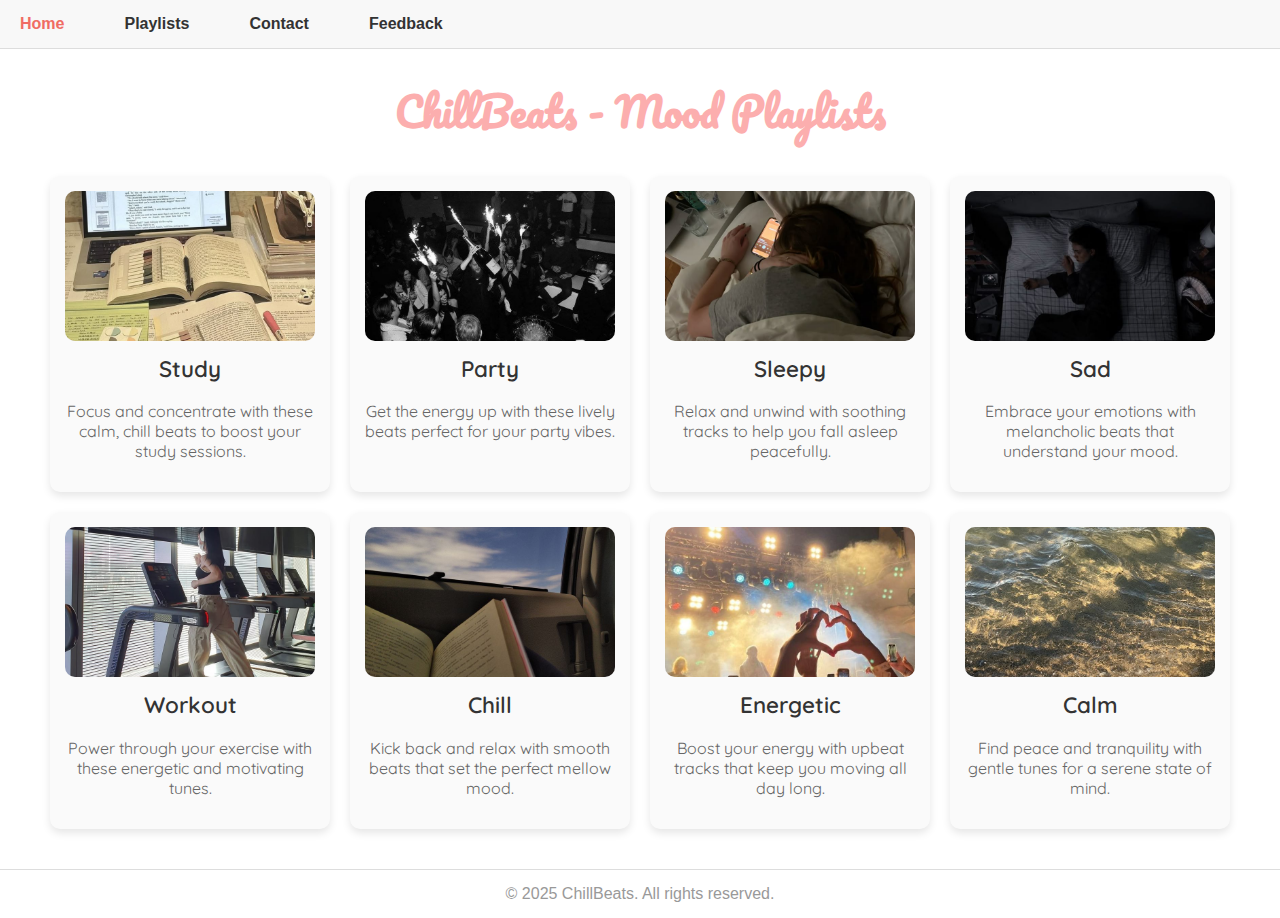
<file: index.html>
<!DOCTYPE html>
<html lang="en">
<head>
  <meta charset="UTF-8" />
  <meta name="viewport" content="width=device-width, initial-scale=1" />
  <title>ChillBeats - Home</title>

  <!-- Add pretty fonts from Google -->
  <link href="https://fonts.googleapis.com/css2?family=Pacifico&family=Poppins:wght@300;400&display=swap" rel="stylesheet" />

  <!-- Your stylesheet comes after fonts -->
  <link rel="stylesheet" href="style.css" />
</head>
<body class="home-page">
  <nav>
    <ul>
      <li><a href="index.html" class="active">Home</a></li>
      <li><a href="playlists.html">Playlists</a></li>
      <li><a href="contact.html">Contact</a></li>
      <li><a href="feedback.html">Feedback</a></li>
    </ul>
  </nav>

  <header>
    <h1>ChillBeats - Mood Playlists</h1>
  </header>

  <main class="container">
    <!-- Study Playlist -->
    <a href="playlists.html#study" class="playlist-card">
      <img src="study.jpg" alt="Study Playlist" />
      <h2>Study</h2>
      <p>Focus and concentrate with these calm, chill beats to boost your study sessions.</p>
    </a>

    <!-- Party Playlist -->
    <a href="playlists.html#party" class="playlist-card">
      <img src="party.jpg" alt="Party Playlist" />
      <h2>Party</h2>
      <p>Get the energy up with these lively beats perfect for your party vibes.</p>
    </a>

    <!-- Sleepy Playlist -->
    <a href="playlists.html#sleepy" class="playlist-card">
      <img src="sleepy.jpg" alt="Sleepy Playlist" />
      <h2>Sleepy</h2>
      <p>Relax and unwind with soothing tracks to help you fall asleep peacefully.</p>
    </a>

    <!-- Sad Playlist -->
    <a href="playlists.html#sad" class="playlist-card">
      <img src="sad.jpg" alt="Sad Playlist" />
      <h2>Sad</h2>
      <p>Embrace your emotions with melancholic beats that understand your mood.</p>
    </a>

    <!-- Workout Playlist -->
    <a href="playlists.html#workout" class="playlist-card">
      <img src="workout.jpg" alt="Workout Playlist" />
      <h2>Workout</h2>
      <p>Power through your exercise with these energetic and motivating tunes.</p>
    </a>

    <!-- Chill Playlist -->
    <a href="playlists.html#chill" class="playlist-card">
      <img src="chill.jpg" alt="Chill Playlist" />
      <h2>Chill</h2>
      <p>Kick back and relax with smooth beats that set the perfect mellow mood.</p>
    </a>

    <!-- Energetic Playlist -->
    <a href="playlists.html#energetic" class="playlist-card">
      <img src="energetic.jpg" alt="Energetic Playlist" />
      <h2>Energetic</h2>
      <p>Boost your energy with upbeat tracks that keep you moving all day long.</p>
    </a>

    <!-- Calm Playlist -->
    <a href="playlists.html#calm" class="playlist-card">
      <img src="calm.jpg" alt="Calm Playlist" />
      <h2>Calm</h2>
      <p>Find peace and tranquility with gentle tunes for a serene state of mind.</p>
    </a>
  </main>

  <footer>
    &copy; 2025 ChillBeats. All rights reserved.
  </footer>
</body>
</html>
</file>
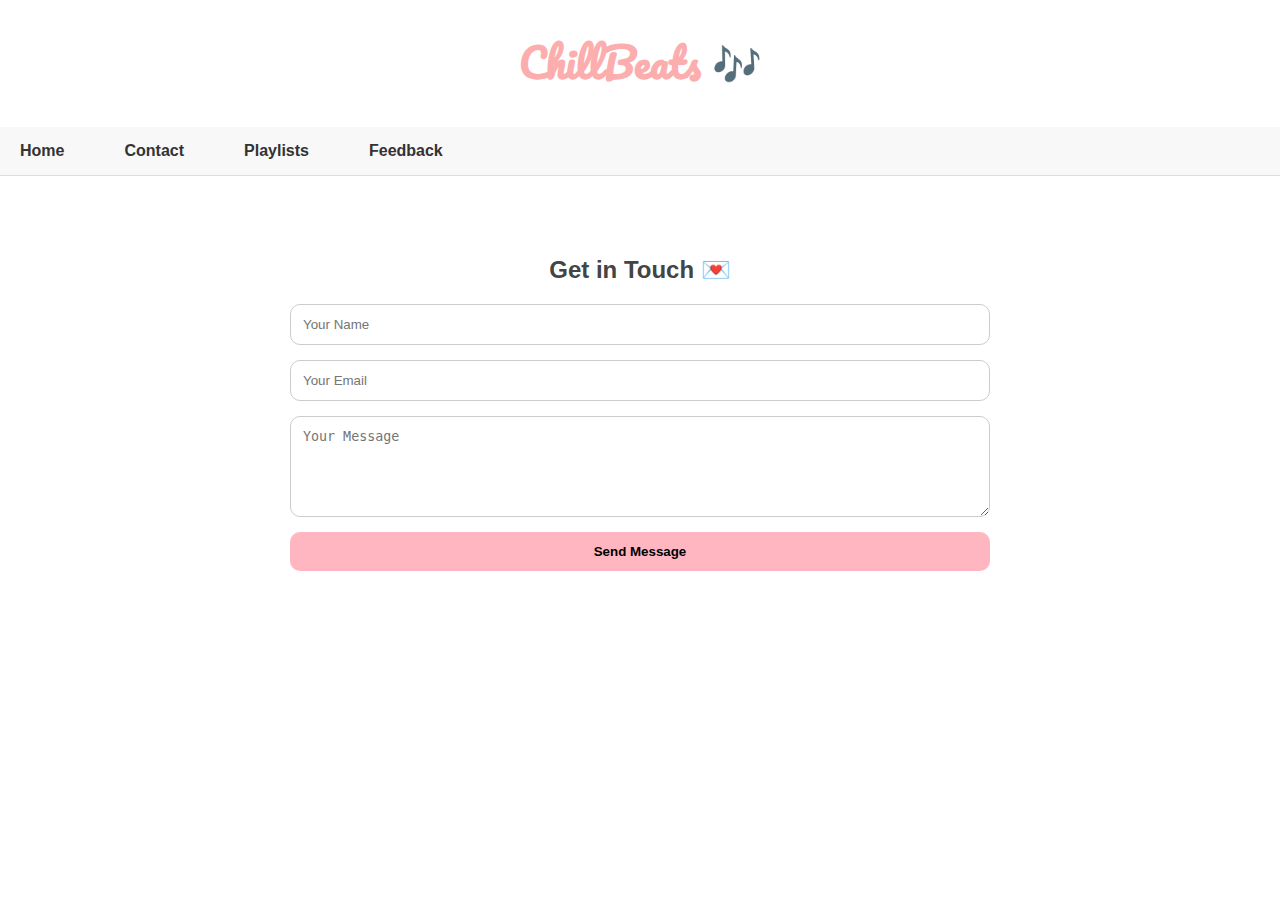
<file: contact.html>
<!DOCTYPE html>
<html lang="en">
<head>
  <meta charset="UTF-8" />
  <meta name="viewport" content="width=device-width, initial-scale=1.0"/>
  <title>Contact | ChillBeats</title>
  <link rel="stylesheet" href="style.css" />
</head>
<body>
  <header>
    <h1>ChillBeats 🎶</h1>
    <nav>
      <ul>
        <li><a href="index.html">Home</a></li>
        <li><a href="contact.html">Contact</a></li>
        <li><a href="playlists.html">Playlists</a></li>
        <li><a href="feedback.html">Feedback</a></li>
      </ul>
    </nav>
  </header>

  <section style="padding: 40px; max-width: 700px; margin: auto;">
    <h2 style="text-align:center; color: #444; margin-bottom: 20px;">Get in Touch 💌</h2>
    <form style="display: flex; flex-direction: column; gap: 15px;">
      <input type="text" placeholder="Your Name" required style="padding: 12px; border-radius: 10px; border: 1px solid #ccc;" />
      <input type="email" placeholder="Your Email" required style="padding: 12px; border-radius: 10px; border: 1px solid #ccc;" />
      <textarea placeholder="Your Message" rows="5" required style="padding: 12px; border-radius: 10px; border: 1px solid #ccc;"></textarea>
      <button type="submit" style="padding: 12px; border: none; border-radius: 10px; background: #ffb6c1; font-weight: bold; cursor: pointer;">Send Message</button>
    </form>
  </section>
</body>
</html>
</file>
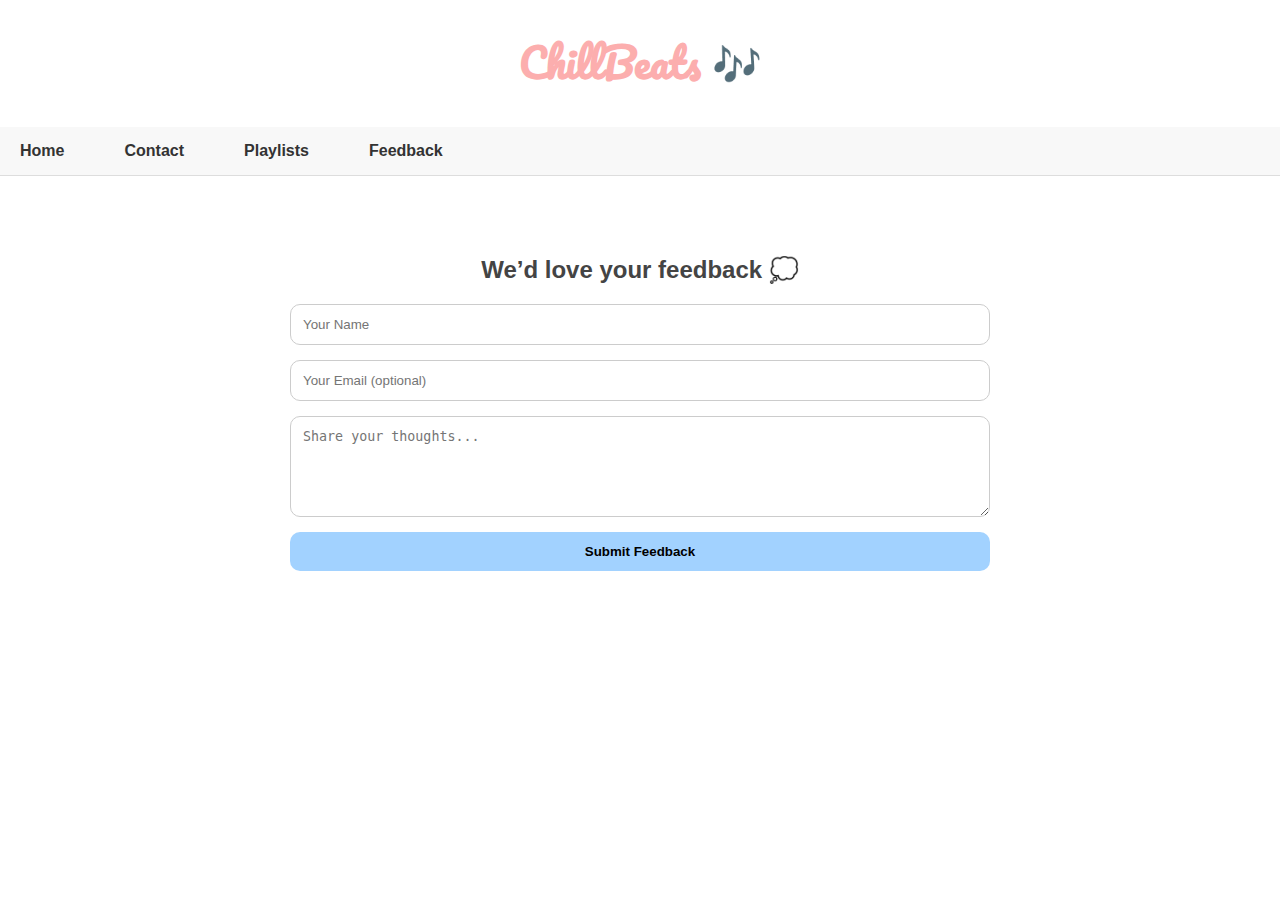
<file: feedback.html>
<!DOCTYPE html>
<html lang="en">
<head>
  <meta charset="UTF-8" />
  <meta name="viewport" content="width=device-width, initial-scale=1.0"/>
  <title>Feedback | ChillBeats</title>
  <link rel="stylesheet" href="style.css" />
</head>
<body>
  <header>
    <h1>ChillBeats 🎶</h1>
    <nav>
      <ul>
        <li><a href="index.html">Home</a></li>
        <li><a href="contact.html">Contact</a></li>
        <li><a href="playlists.html">Playlists</a></li>
        <li><a href="feedback.html">Feedback</a></li>
      </ul>
    </nav>
  </header>

  <section style="padding: 40px; max-width: 700px; margin: auto;">
    <h2 style="text-align:center; color: #444; margin-bottom: 20px;">We’d love your feedback 💭</h2>
    <form style="display: flex; flex-direction: column; gap: 15px;">
      <input type="text" placeholder="Your Name" required style="padding: 12px; border-radius: 10px; border: 1px solid #ccc;" />
      <input type="email" placeholder="Your Email (optional)" style="padding: 12px; border-radius: 10px; border: 1px solid #ccc;" />
      <textarea placeholder="Share your thoughts..." rows="5" required style="padding: 12px; border-radius: 10px; border: 1px solid #ccc;"></textarea>
      <button type="submit" style="padding: 12px; border: none; border-radius: 10px; background: #a2d2ff; font-weight: bold; cursor: pointer;">Submit Feedback</button>
    </form>
  </section>
</body>
</html>
</file>
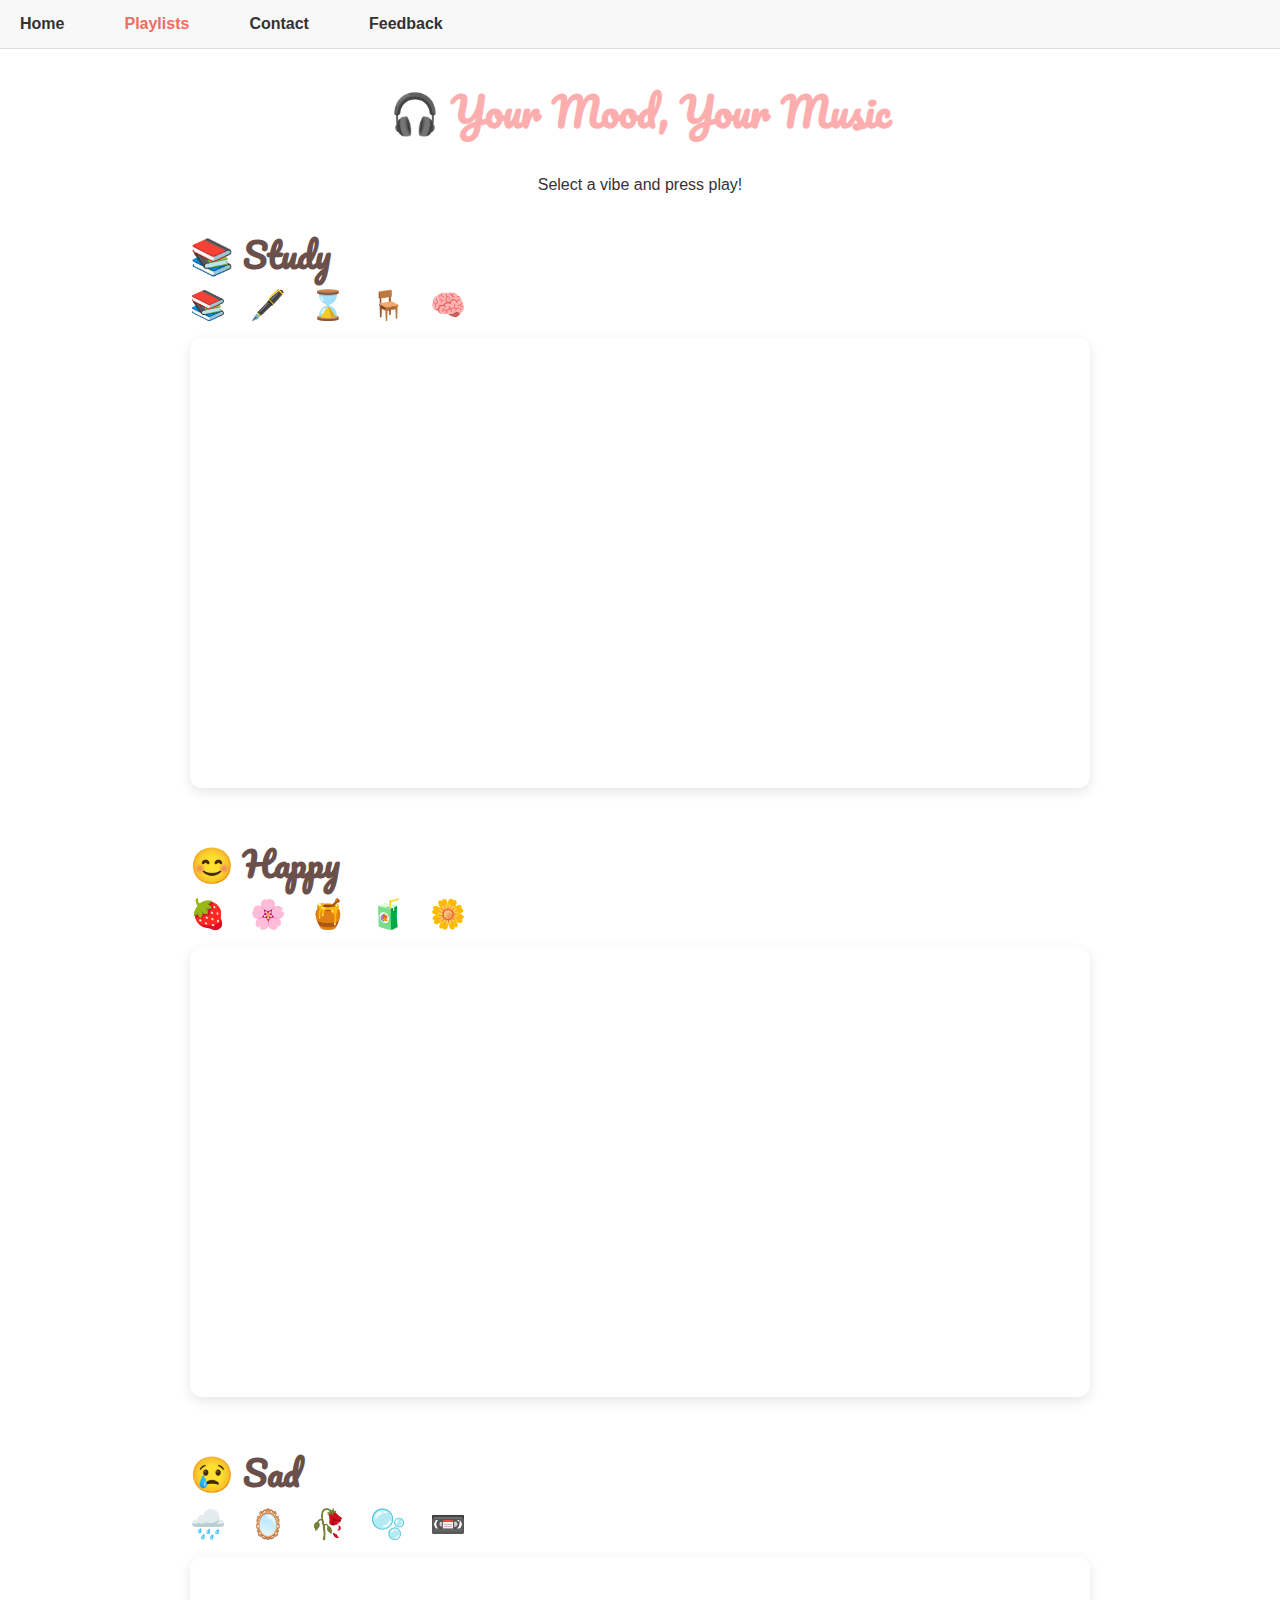
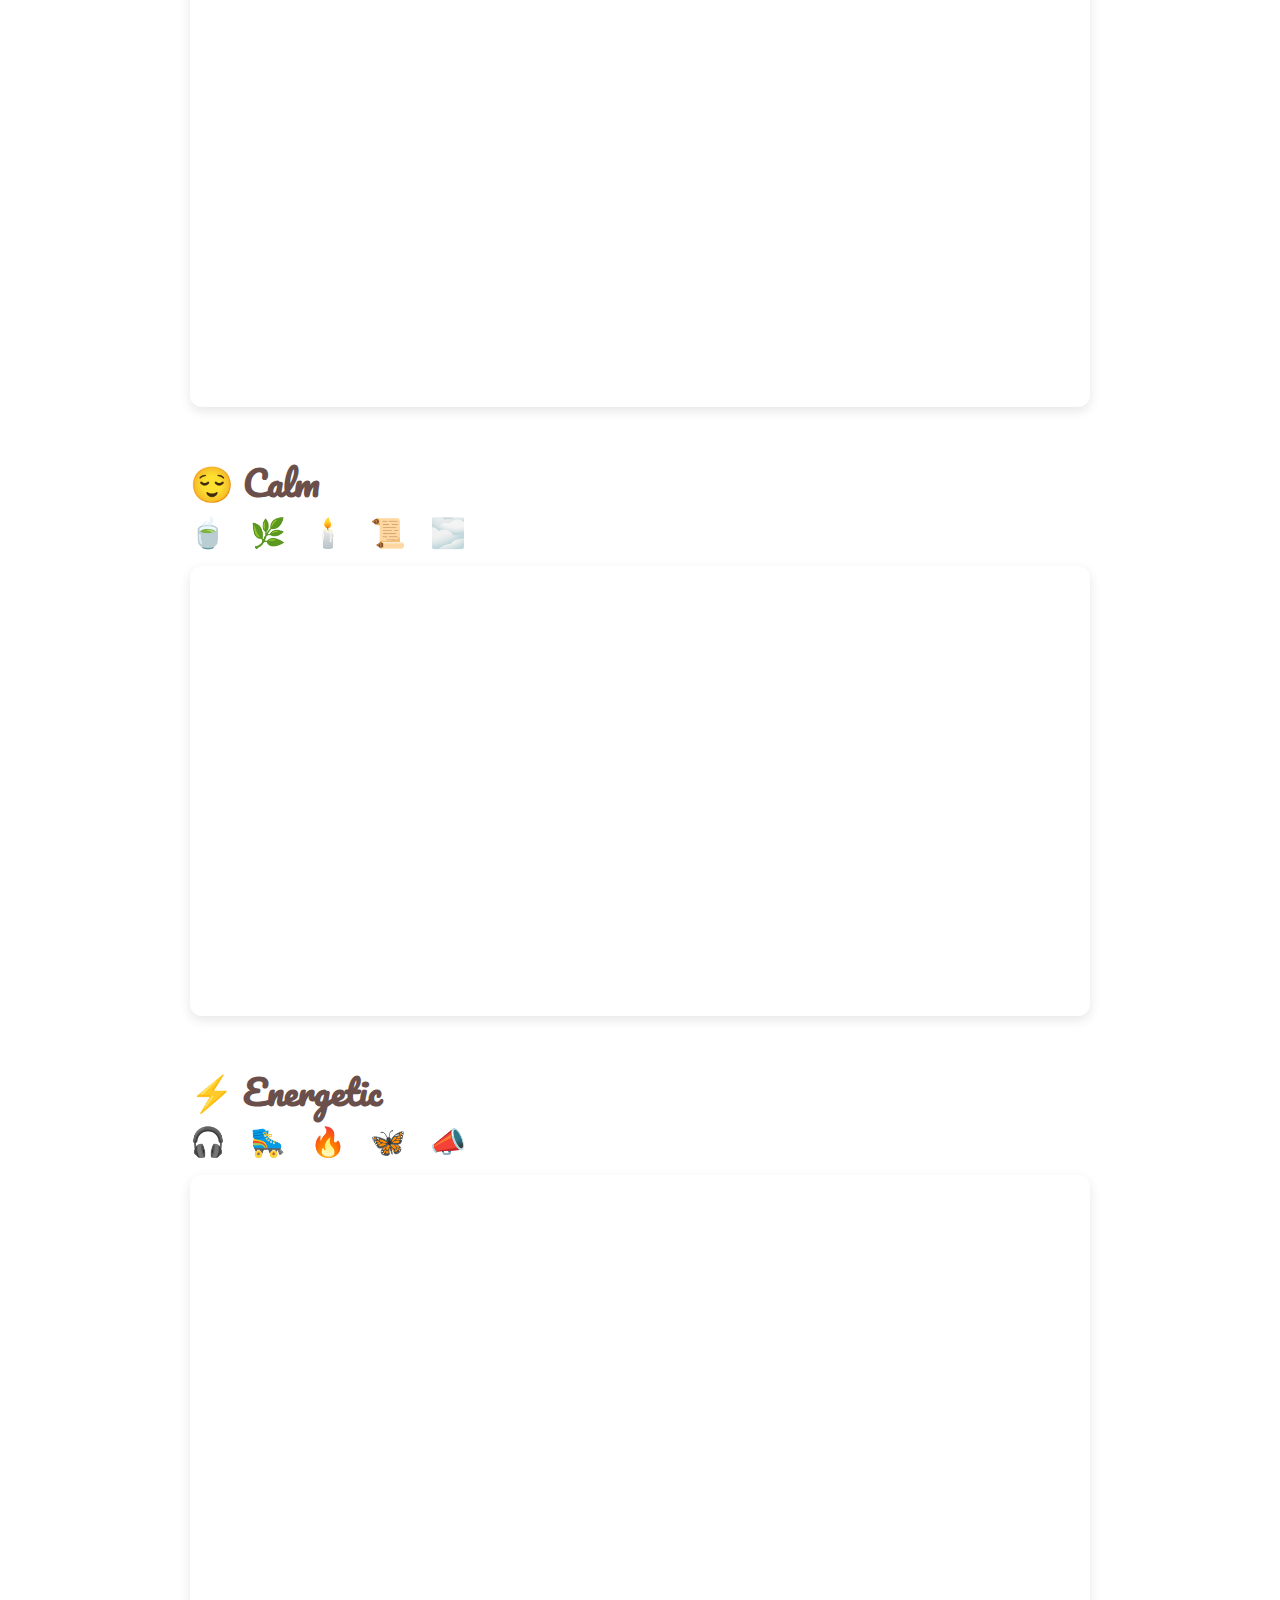
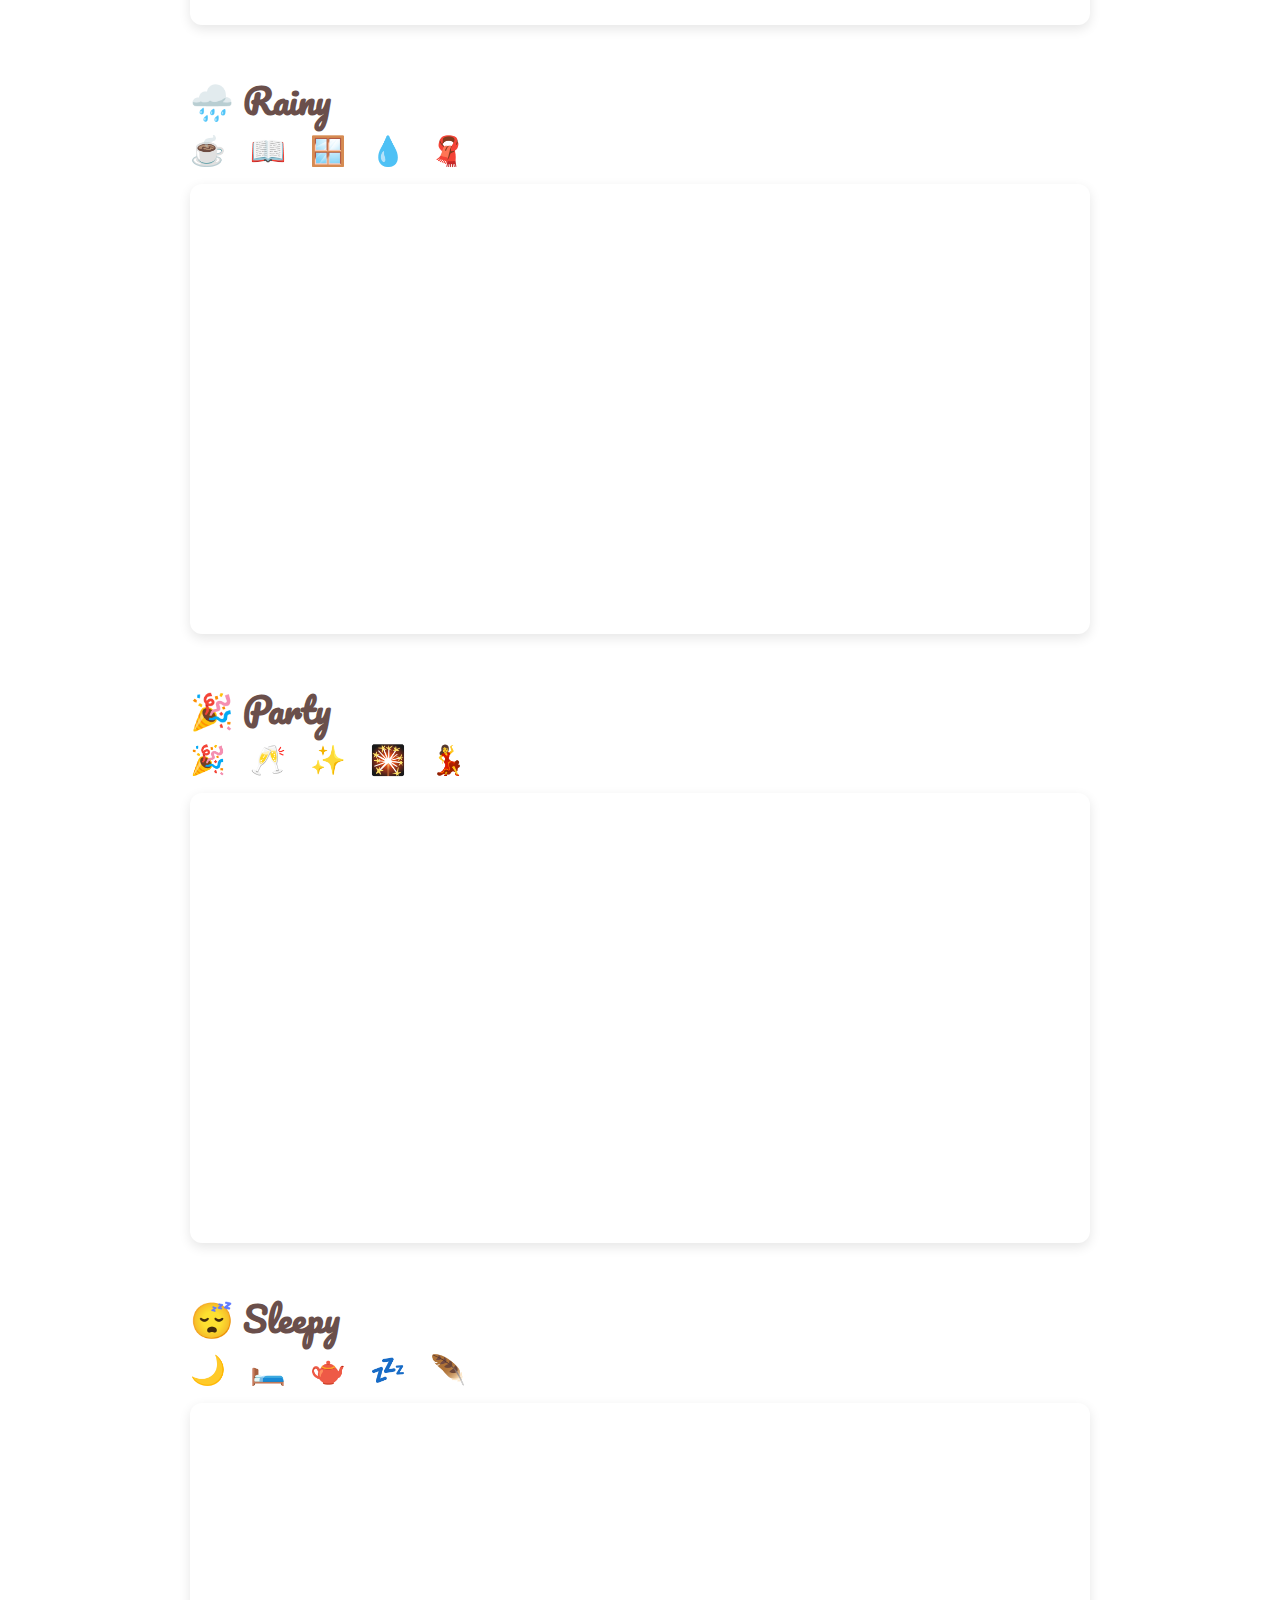
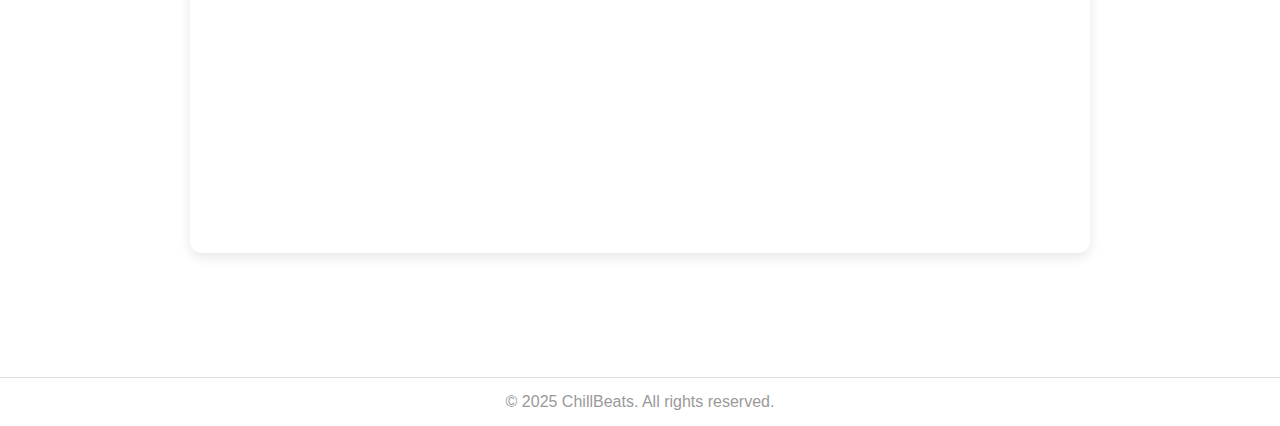
<file: playlists.html>
<!DOCTYPE html>
<html lang="en">
<head>
  <meta charset="UTF-8" />
  <meta name="viewport" content="width=device-width, initial-scale=1" />
  <title>ChillBeats - Playlists</title>
  <link rel="stylesheet" href="style.css" />
  <!-- Pacifico font from Google Fonts -->
  <link href="https://fonts.googleapis.com/css2?family=Pacifico&display=swap" rel="stylesheet" />
  <style>
    .playlist-section h2 {
      font-family: 'Pacifico', cursive;
      font-size: 2.2rem;
      margin-bottom: 0.2rem;
      color: #6a4f4b;
    }
    .emoji-row {
      font-size: 1.8rem;
      margin-bottom: 1rem;
      letter-spacing: 0.5rem;
      color: #c19a6b;
      user-select: none;
    }
  </style>
</head>
<body class="playlists-page">
  <nav>
    <ul>
      <li><a href="index.html">Home</a></li>
      <li><a href="playlists.html" class="active">Playlists</a></li>
      <li><a href="contact.html">Contact</a></li>
      <li><a href="feedback.html">Feedback</a></li>
    </ul>
  </nav>

  <header>
    <h1>🎧 Your Mood, Your Music</h1>
    <p>Select a vibe and press play!</p>
  </header>

  <main class="playlist-sections">

    <!-- Study -->
    <section id="study" class="playlist-section">
      <h2>📚 Study</h2>
      <div class="emoji-row">📚 🖋️ ⌛ 🪑 🧠</div>
      <iframe src="https://open.spotify.com/embed/playlist/37i9dQZF1DX8Uebhn9wzrS" width="100%" height="152" frameborder="0" allowtransparency="true" allow="encrypted-media"></iframe>
    </section>

    <!-- Happy -->
    <section id="happy" class="playlist-section">
      <h2>😊 Happy</h2>
      <div class="emoji-row">🍓 🌸 🍯 🧃 🌼</div>
      <iframe src="https://open.spotify.com/embed/playlist/37i9dQZF1DXdPec7aLTmlC" width="100%" height="152" frameborder="0" allowtransparency="true" allow="encrypted-media"></iframe>
    </section>

    <!-- Sad -->
    <section id="sad" class="playlist-section">
      <h2>😢 Sad</h2>
      <div class="emoji-row">🌧️ 🪞 🥀 🫧 📼</div>
      <iframe src="https://open.spotify.com/embed/playlist/37i9dQZF1DX7qK8ma5wgG1" width="100%" height="152" frameborder="0" allowtransparency="true" allow="encrypted-media"></iframe>
    </section>

    <!-- Calm -->
    <section id="calm" class="playlist-section">
      <h2>😌 Calm</h2>
      <div class="emoji-row">🍵 🌿 🕯️ 📜 🌫️</div>
      <iframe src="https://open.spotify.com/embed/playlist/37i9dQZF1DX3Ogo9pFvBkY" width="100%" height="152" frameborder="0" allowtransparency="true" allow="encrypted-media"></iframe>
    </section>

    <!-- Energetic -->
    <section id="energetic" class="playlist-section">
      <h2>⚡ Energetic</h2>
      <div class="emoji-row">🎧 🛼 🔥 🦋 📣</div>
      <iframe src="https://open.spotify.com/embed/playlist/37i9dQZF1DX8tZsk68tuDw" width="100%" height="152" frameborder="0" allowtransparency="true" allow="encrypted-media"></iframe>
    </section>

    <!-- Rainy -->
    <section id="rainy" class="playlist-section">
      <h2>🌧️ Rainy</h2>
      <div class="emoji-row">☕ 📖 🪟 💧 🧣</div>
      <iframe src="https://open.spotify.com/embed/playlist/37i9dQZF1DXbvABJXBIyiY" width="100%" height="152" frameborder="0" allowtransparency="true" allow="encrypted-media"></iframe>
    </section>

    <!-- Party -->
    <section id="party" class="playlist-section">
      <h2>🎉 Party</h2>
      <div class="emoji-row">🎉 🥂 ✨ 🎇 💃</div>
      <iframe src="https://open.spotify.com/embed/playlist/37i9dQZF1DXaXB8fQg7xif" width="100%" height="152" frameborder="0" allowtransparency="true" allow="encrypted-media"></iframe>
    </section>

    <!-- Sleepy -->
    <section id="sleepy" class="playlist-section">
      <h2>😴 Sleepy</h2>
      <div class="emoji-row">🌙 🛏️ 🫖 💤 🪶</div>
      <iframe src="https://open.spotify.com/embed/playlist/37i9dQZF1DWZd79rJ6a7lp" width="100%" height="152" frameborder="0" allowtransparency="true" allow="encrypted-media"></iframe>
    </section>

  </main>

  <footer>
    &copy; 2025 ChillBeats. All rights reserved.
  </footer>
</body>
</html>
</file>
<file: style.css>
/* Import Google Fonts */
@import url('https://fonts.googleapis.com/css2?family=Pacifico&family=Quicksand:wght@400;600&display=swap');

/* General Styles */
body {
  font-family: 'Arial', sans-serif;
  margin: 0;
  padding: 0;
  background: #fff;
  color: #333;
}

nav ul {
  list-style: none;
  padding: 0;
  margin: 0;
  background: #f8f8f8;
  display: flex;
  gap: 20px;
  border-bottom: 1px solid #ddd;
}

nav ul li {
  padding: 15px 20px;
}

nav ul li a {
  text-decoration: none;
  color: #333;
  font-weight: 600;
}

nav ul li a.active {
  color: #f06c64;
}

header {
  text-align: center;
  margin: 20px 0;
}

/* Main heading */
h1 {
  font-family: 'Pacifico', cursive;
  color: #fcaeae; /* Soft aesthetic blush */
  text-align: center;
  font-size: 2.5rem;
  margin-bottom: 30px;
}

.container {
  display: flex;
  flex-wrap: wrap;
  gap: 20px;
  justify-content: center;
  padding: 0 20px;
}

/* Playlist Card */
.playlist-card {
  width: 250px;
  background: #fafafa;
  border-radius: 10px;
  box-shadow: 0 4px 8px rgb(0 0 0 / 0.1);
  text-align: center;
  padding: 15px;
  cursor: pointer;
  transition: transform 0.2s ease;
  display: block;       /* Useful if this is a link */
  color: inherit;       /* Keep text color */
  text-decoration: none; /* Remove underline if link */
}

.playlist-card:hover {
  transform: scale(1.05);
}

.playlist-card img {
  width: 100%;
  border-radius: 10px;
  height: 150px;
  object-fit: cover;
}

/* Card title like 'Study', 'Party', etc. */
.playlist-card h2 {
  font-family: 'Quicksand', sans-serif;
  font-weight: 600;
  font-size: 1.4rem;
  color: #333333; /* Neutral dark for contrast */
  margin-top: 10px;
  text-align: center;
  text-decoration: none; /* no underline */
}

/* Card description */
.playlist-card p {
  font-family: 'Quicksand', sans-serif;
  font-weight: 400;
  font-size: 1rem;
  color: #666666;
  margin-top: 5px;
  text-align: center;
  text-decoration: none; /* no underline */
}

/* Remove underline on any links inside playlist-card */
.playlist-card a,
.playlist-card a h2,
.playlist-card a p {
  text-decoration: none;
  color: inherit;
}

footer {
  text-align: center;
  padding: 15px 0;
  border-top: 1px solid #ddd;
  margin-top: 40px;
  color: #999;
}

/* Playlists Page */
.playlist-sections {
  max-width: 900px;
  margin: 0 auto;
  padding: 0 20px 40px;
}

.playlist-section {
  margin-bottom: 40px;
}

.playlist-section h2 {
  font-family: 'Pacifico', cursive;
  font-size: 2rem;
  margin-bottom: 8px;
  color: #f06c64;
}

.playlist-section .emojis {
  font-size: 1.5rem;
  margin-bottom: 15px;
}

/* Spotify iframe bigger size */
.playlist-section iframe {
  width: 100%;
  height: 450px;  /* Increased height */
  border: none;
  border-radius: 12px;
  box-shadow: 0 4px 12px rgba(0,0,0,0.1);
}
</file>
